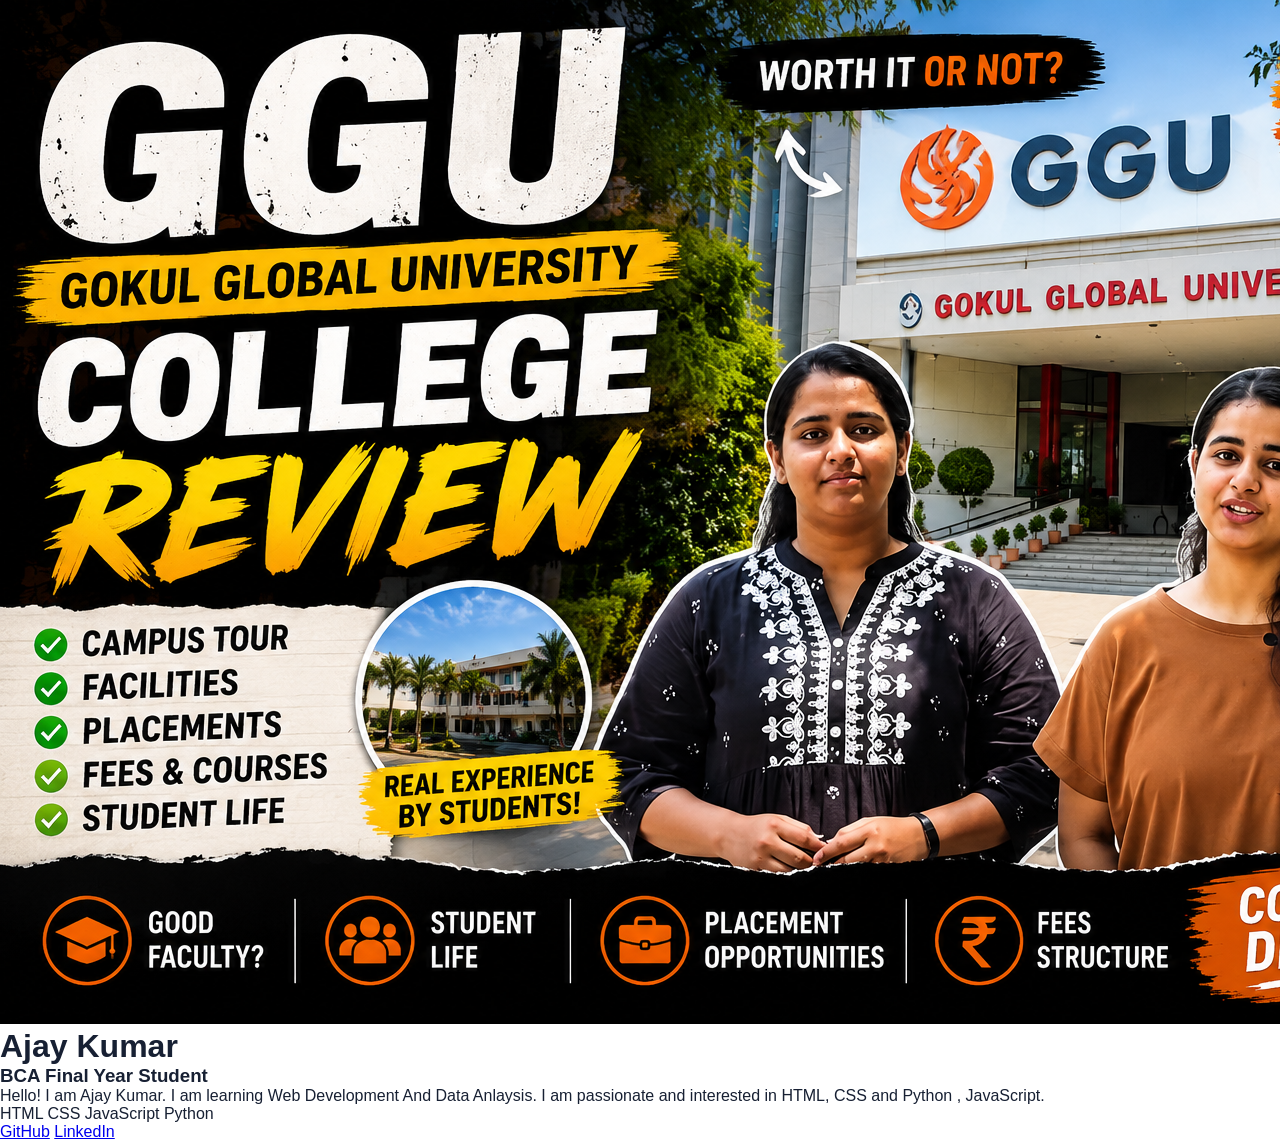
<file: index.html>
<!DOCTYPE html>
<html lang="en">

<head>
    <meta charset="UTF-8">
    <meta name="viewport" content="width=device-width, initial-scale=1.0">
    <title>Student Profile</title>

    <link rel="stylesheet" href="style.css">
</head>

<body>

    <div class="profile-card">

        <div class="profile-image">
            <img src="Student Photo.png" alt="Student Photo">
        </div>

        <h1>Ajay Kumar</h1>

        <h3>BCA Final Year Student</h3>

        <p>
            Hello! I am Ajay Kumar. I am learning Web Development And Data Anlaysis. I am passionate
            and interested in HTML, CSS and Python , JavaScript.
        </p>

        <div class="skills">
            <span>HTML</span>
            <span>CSS</span>
            <span>JavaScript</span>
            <span>Python</span>
        </div>

        <div class="buttons">

            <a href="https://github.com/safarajay">GitHub</a>

            <a href="https://www.linkedin.com/in/ajay-kumar-09b0a921a">LinkedIn</a>

        </div>

    </div>

</body>

</html>
</file>
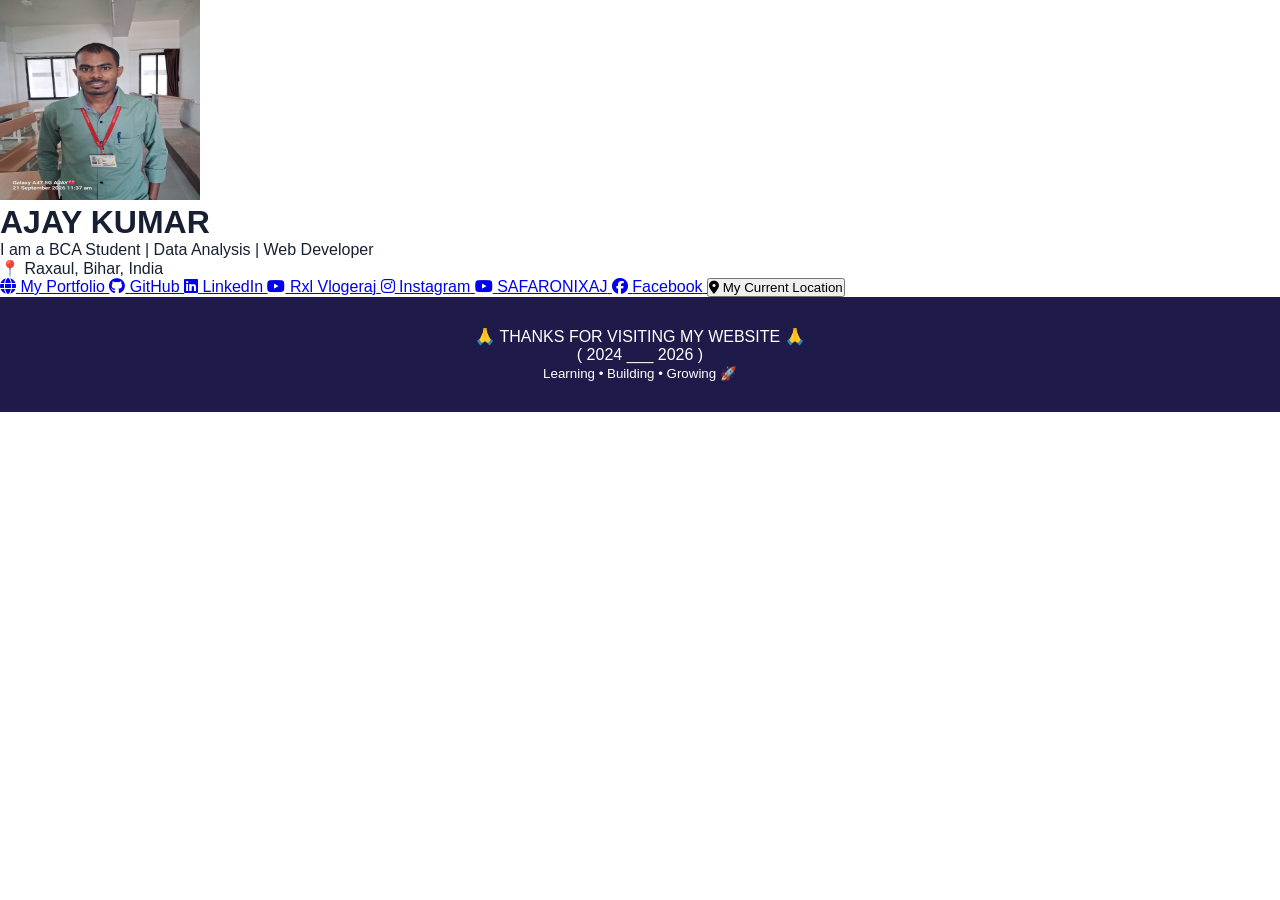
<file: index.html-1.html>
<!DOCTYPE html>
<html lang="en">

<head>
    <meta charset="UTF-8">
    <meta name="viewport" content="width=device-width, initial-scale=1.0">

    <title>Ajay Kumar | All Links</title>

    <!-- Font Awesome -->
    <link rel="stylesheet" href="https://cdnjs.cloudflare.com/ajax/libs/font-awesome/6.5.2/css/all.min.css">

    <!-- CSS -->
    <link rel="stylesheet" href="style.css">
</head>

<body>

    <div class="container">

        <!-- ================= PROFILE ================= -->
        <div class="profile">

            <!-- Profile Image -->
            <div class="profile-circle">
                <img src="ajaykumarrxl.jpeg" alt="Ajay Kumar" class="profile-img" height="200px" width="200px">
            </div>

            <h1>AJAY KUMAR</h1>

            <p>I am a BCA Student | Data Analysis | Web Developer</p>

            <span>📍 Raxaul, Bihar, India</span>

        </div>


        <!-- ================= LINKS ================= -->
        <div class="links">

            <!-- Portfolio -->
            <a href="https://safarajay.github.io/portfolio-website/" target="_blank" class="link-btn">

                <i class="fa-solid fa-globe"></i>
                <span>My Portfolio</span>

            </a>


            <!-- GitHub -->
            <a href="https://github.com/rxlaj-2026" target="_blank" class="link-btn">

                <i class="fa-brands fa-github"></i>
                <span>GitHub</span>

            </a>


            <!-- LinkedIn -->
            <a href="https://www.linkedin.com/in/ajay-kumar-300551408" target="_blank" class="link-btn">

                <i class="fa-brands fa-linkedin"></i>
                <span>LinkedIn</span>

            </a>

            <!-- YouTube 1 -->
            <a href="https://www.youtube.com/@Rxl_Vlogeraj" target="_blank" class="link-btn">

                <i class="fa-brands fa-youtube"></i>
                <span>Rxl Vlogeraj</span>

            </a>
            <!-- Instagram -->
            <a href="https://www.instagram.com/software_engireer?stkn=d3ZyNWxzcDAwZTM4" target="_blank"
                class="link-btn">

                <i class="fa-brands fa-instagram"></i>
                <span>Instagram</span>

            </a>

            <!-- YouTube 1 -->
            <a href="https://www.youtube.com/@safaronixaj" target="_blank" class="link-btn">

                <i class="fa-brands fa-youtube"></i>
                <span>SAFARONIXAJ</span>






                <!-- Facebook -->
                <a href="https://www.facebook.com/share/1FMbJqG6i8/" target="_blank" class="link-btn">

                    <i class="fa-brands fa-facebook"></i>
                    <span>Facebook</span>

                </a>
                <!-- Location -->
                <button onclick=https:https://goo.gl/maps/dkcU1x8JaGuK6QrW7?g_st=awb )" class="link-btn location-btn">

                    <i class="fa-solid fa-location-dot"></i>
                    <span>My Current Location</span>

                </button>

        </div>


        <!-- ================= FOOTER ================= -->
        <footer>

            <p>🙏 THANKS FOR VISITING MY WEBSITE 🙏</p>

            <p>( 2024 ___ 2026 )</p>

            <small>Learning • Building • Growing 🚀</small>

        </footer>

    </div>


    <!-- JavaScript -->
    <script src="script.js"></script>

</body>

</html>
</file>
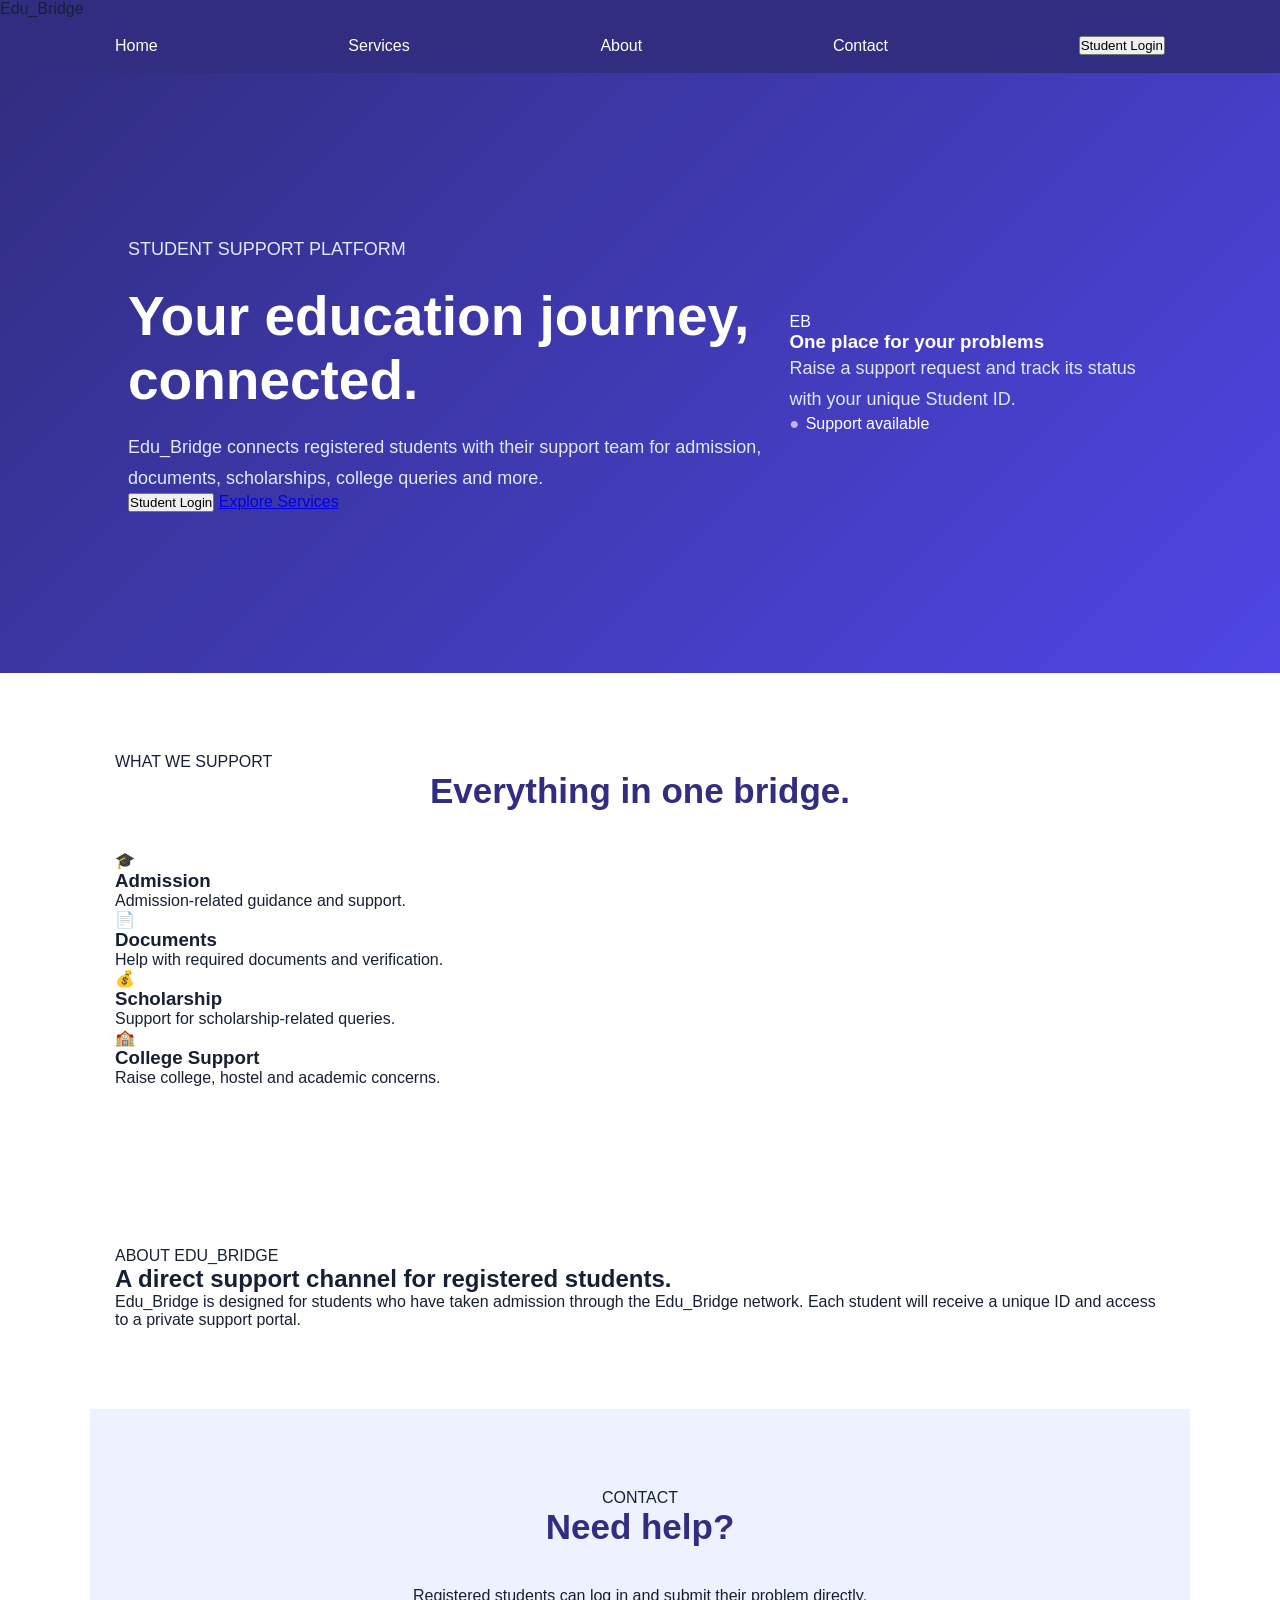
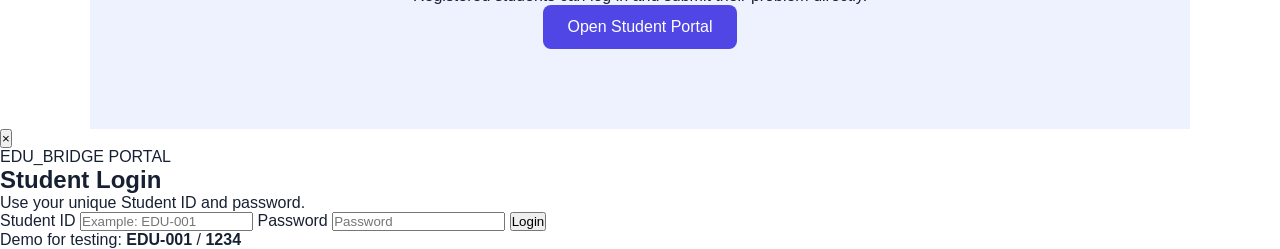
<file: index02.html>
<!DOCTYPE html>
<html lang="en">

<head>
  <meta charset="UTF-8">
  <meta name="viewport" content="width=device-width, initial-scale=1.0">
  <title>Edu_Bridge | Student Support</title>
  <link rel="stylesheet" href="style.css">
</head>

<body>
  <header class="navbar">
    <div class="brand">Edu<span>_Bridge</span></div>
    <nav>
      <a href="#home">Home</a>
      <a href="#services">Services</a>
      <a href="#about">About</a>
      <a href="#contact">Contact</a>
      <button id="loginNav" class="btn small">Student Login</button>
    </nav>
  </header>

  <main>
    <section id="home" class="hero">
      <div class="hero-content">
        <p class="eyebrow">STUDENT SUPPORT PLATFORM</p>
        <h1>Your education journey,<br><strong>connected.</strong></h1>
        <p class="hero-text">
          Edu_Bridge connects registered students with their support team
          for admission, documents, scholarships, college queries and more.
        </p>
        <div class="actions">
          <button id="loginHero" class="btn">Student Login</button>
          <a href="#services" class="btn secondary">Explore Services</a>
        </div>
      </div>
      <div class="hero-card">
        <div class="card-icon">EB</div>
        <h3>One place for your problems</h3>
        <p>Raise a support request and track its status with your unique Student ID.</p>
        <div class="status-row"><span>●</span> Support available</div>
      </div>
    </section>

    <section id="services" class="section">
      <p class="eyebrow">WHAT WE SUPPORT</p>
      <h2>Everything in one bridge.</h2>
      <div class="grid">
        <article>
          <div class="icon">🎓</div>
          <h3>Admission</h3>
          <p>Admission-related guidance and support.</p>
        </article>
        <article>
          <div class="icon">📄</div>
          <h3>Documents</h3>
          <p>Help with required documents and verification.</p>
        </article>
        <article>
          <div class="icon">💰</div>
          <h3>Scholarship</h3>
          <p>Support for scholarship-related queries.</p>
        </article>
        <article>
          <div class="icon">🏫</div>
          <h3>College Support</h3>
          <p>Raise college, hostel and academic concerns.</p>
        </article>
      </div>
    </section>

    <section id="about" class="section split">
      <div>
        <p class="eyebrow">ABOUT EDU_BRIDGE</p>
        <h2>A direct support channel for registered students.</h2>
      </div>
      <p>
        Edu_Bridge is designed for students who have taken admission through
        the Edu_Bridge network. Each student will receive a unique ID and
        access to a private support portal.
      </p>
    </section>

    <section id="contact" class="section contact">
      <p class="eyebrow">CONTACT</p>
      <h2>Need help?</h2>
      <p>Registered students can log in and submit their problem directly.</p>
      <button id="loginContact" class="btn">Open Student Portal</button>
    </section>
  </main>

  <div id="loginModal" class="modal hidden" role="dialog" aria-modal="true" aria-labelledby="loginTitle">
    <div class="modal-box">
      <button id="closeModal" class="close" aria-label="Close">×</button>
      <p class="eyebrow">EDU_BRIDGE PORTAL</p>
      <h2 id="loginTitle">Student Login</h2>
      <p class="muted">Use your unique Student ID and password.</p>
      <form id="loginForm">
        <label>Student ID
          <input id="studentId" required placeholder="Example: EDU-001">
        </label>
        <label>Password
          <input id="password" type="password" required placeholder="Password">
        </label>
        <button class="btn full" type="submit">Login</button>
        <p id="loginMessage" class="message"></p>
      </form>
      <p class="demo">Demo for testing: <b>EDU-001</b> / <b>1234</b></p>
    </div>
  </div>

  <script src="script.js"></script>
</body>

</html>
</file>
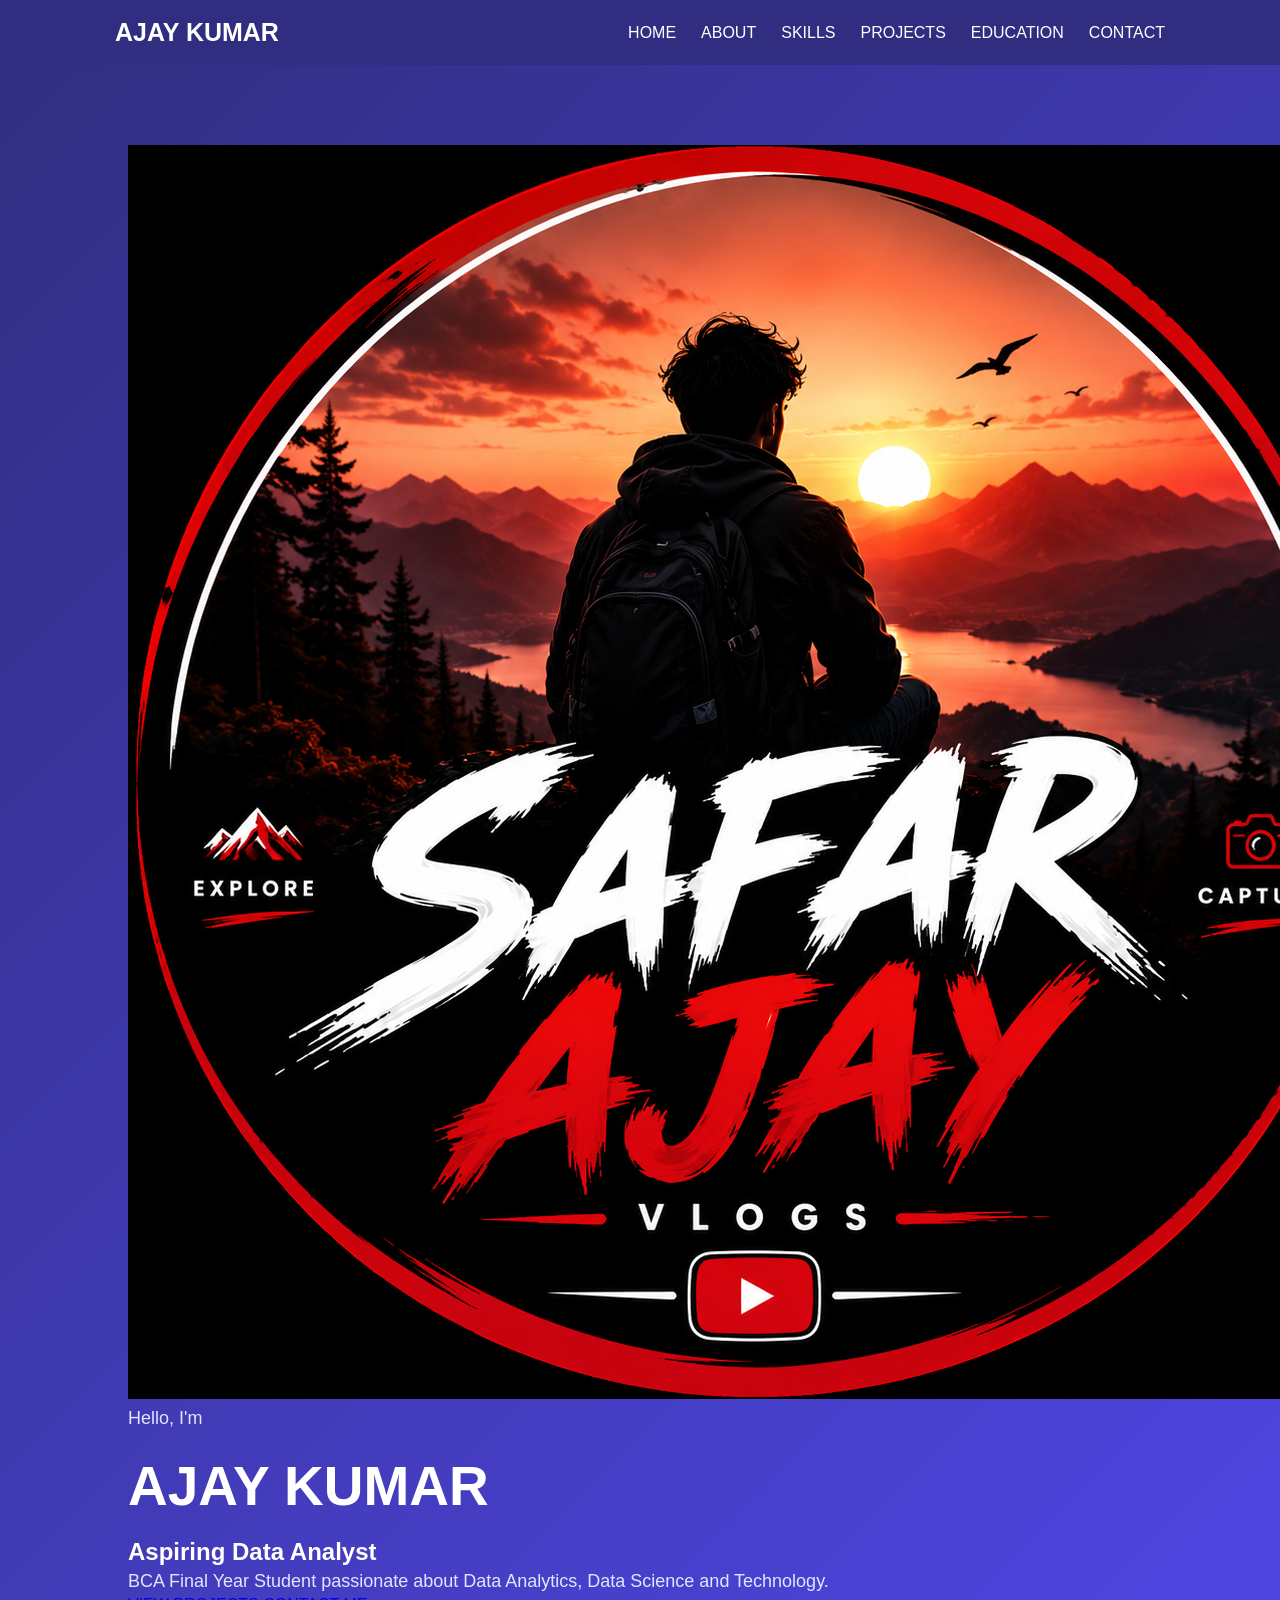
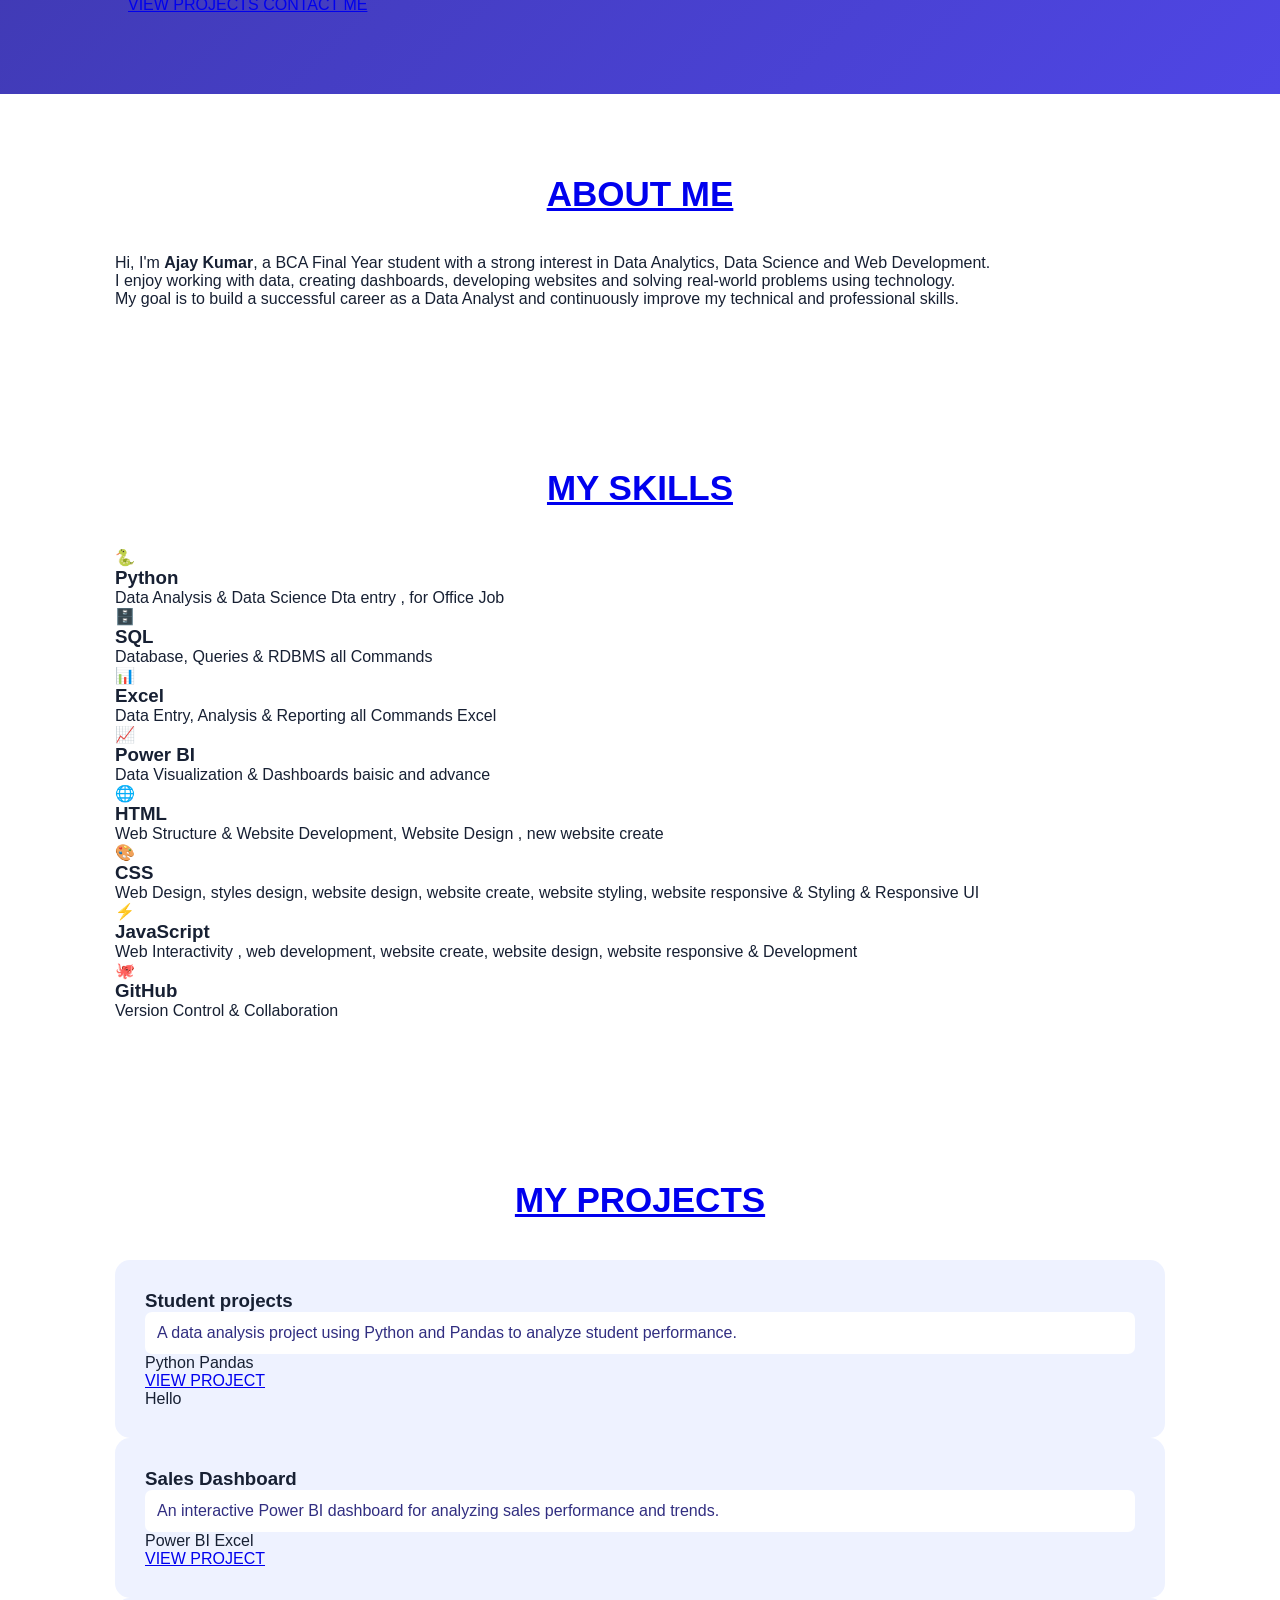
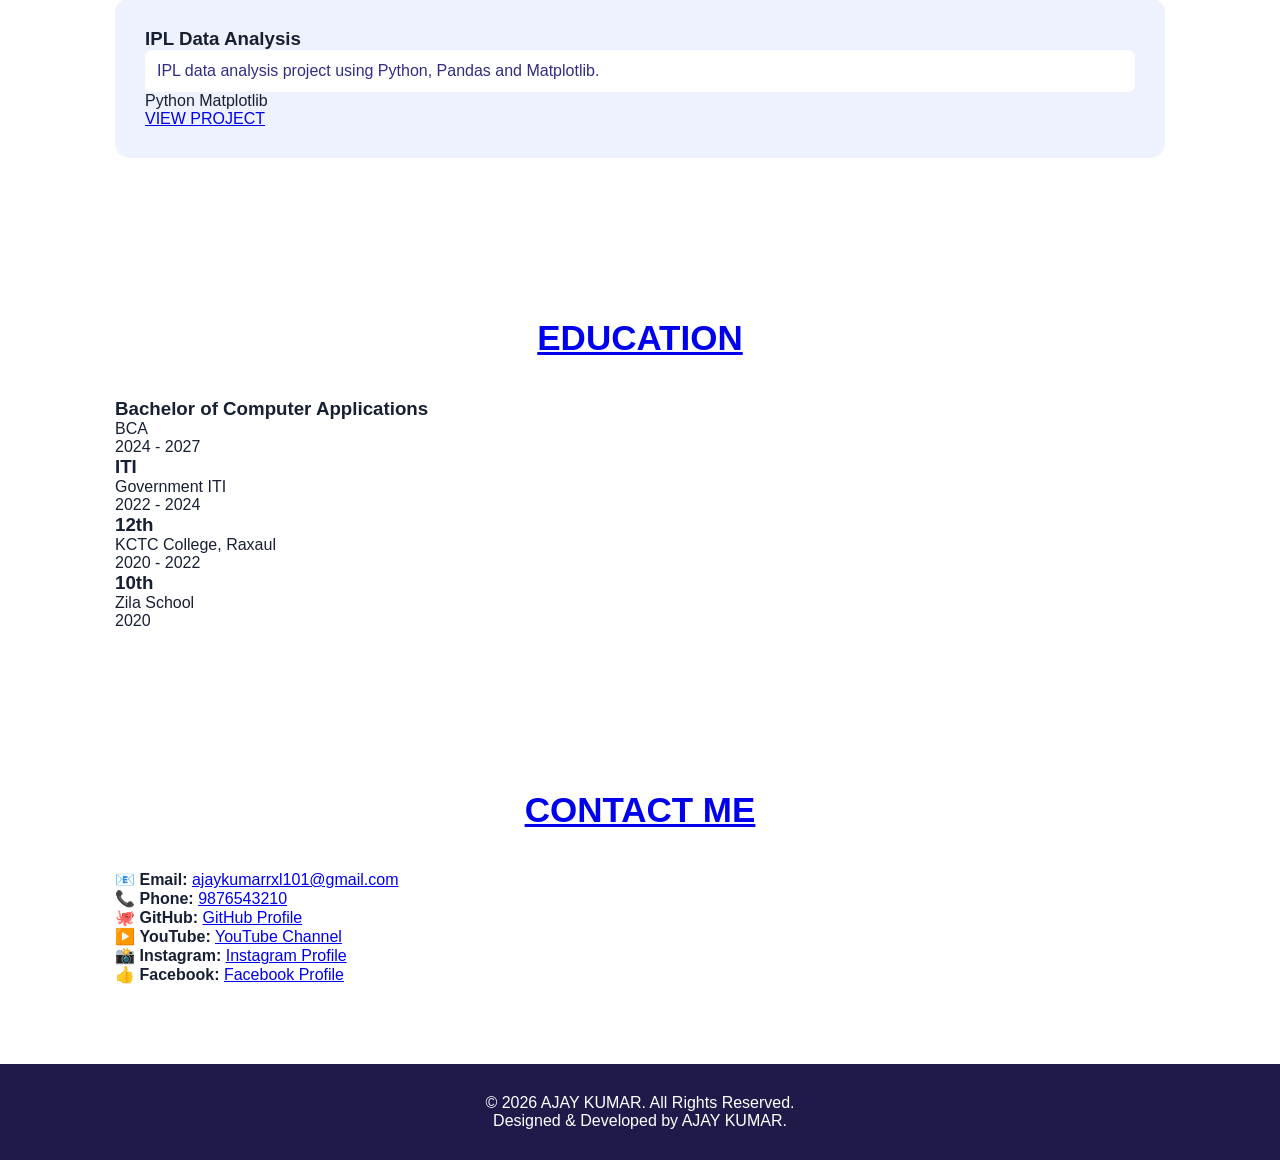
<file: index2006.html>
<!DOCTYPE html>
<html lang="en">

<head>
    <meta charset="UTF-8">
    <meta name="viewport" content="width=device-width, initial-scale=1.0">

    <title>AJAY KUMAR | Portfolio</title>

    <link rel="stylesheet" href="style.css">
</head>

<body>

    <!-- ================= NAVBAR ================= -->

    <header>
        <nav class="navbar">

            <div class="logo">
                AJAY KUMAR
            </div>

            <ul class="nav-links">
                <li><a href="#home">HOME</a></li>
                <li><a href="#about">ABOUT</a></li>
                <li><a href="#skills">SKILLS</a></li>
                <li><a href="#projects">PROJECTS</a></li>
                <li><a href="#education">EDUCATION</a></li>
                <li><a href="#contact">CONTACT</a></li>
            </ul>

        </nav>
    </header>


    <!-- ================= HOME ================= -->

    <section id="home" class="hero">

        <div class="hero-content">

            <!-- Profile Photo -->
            <div class="profile-container">
                <img src="new-pic.png" alt="Ajay Kumar" class="profile-image">
            </div>

            <p class="hello">
                Hello, I'm
            </p>

            <h1>
                AJAY KUMAR
            </h1>

            <h2>
                Aspiring Data Analyst
            </h2>

            <p class="hero-description">
                BCA Final Year Student passionate about
                Data Analytics, Data Science and Technology.
            </p>

            <div class="hero-buttons">

                <a href="#projects" class="btn">
                    VIEW PROJECTS
                </a>

                <a href="#contact" class="btn">
                    CONTACT ME
                </a>

            </div>

        </div>

    </section>


    <!-- ================= ABOUT ================= -->

    <section id="about" class="section">

        <h2 class="section-title">
            <a href="#about" class="btn">
                ABOUT ME
            </a>
        </h2>

        <div class="about-content">

            <p>
                Hi, I'm <strong>Ajay Kumar</strong>, a BCA Final Year
                student with a strong interest in Data Analytics,
                Data Science and Web Development.
            </p>

            <p>
                I enjoy working with data, creating dashboards,
                developing websites and solving real-world problems
                using technology.
            </p>

            <p>
                My goal is to build a successful career as a
                Data Analyst and continuously improve my technical
                and professional skills.
            </p>

        </div>

    </section>


    <!-- ================= SKILLS ================= -->

    <section id="skills" class="section">

        <h2 class="section-title">
            <a href="#skills" class="btn">
                MY SKILLS
            </a>
        </h2>

        <div class="skills-container">

            <div class="skill-card">

                <div class="skill-icon">🐍</div>

                <h3>Python</h3>

                <p>
                    Data Analysis
                    & Data Science Dta entry , for Office Job
                </p>

            </div>


            <div class="skill-card">

                <div class="skill-icon">🗄️</div>

                <h3>SQL</h3>

                <p>
                    Database, Queries
                    & RDBMS all Commands
                </p>

            </div>


            <div class="skill-card">

                <div class="skill-icon">📊</div>

                <h3>Excel</h3>

                <p>
                    Data Entry, Analysis
                    & Reporting all Commands Excel
                </p>

            </div>


            <div class="skill-card">

                <div class="skill-icon">📈</div>

                <h3>Power BI</h3>

                <p>
                    Data Visualization
                    & Dashboards baisic and advance
                </p>

            </div>


            <div class="skill-card">

                <div class="skill-icon">🌐</div>

                <h3>HTML</h3>

                <p>
                    Web Structure
                    & Website Development, Website Design , new website create
                </p>

            </div>


            <div class="skill-card">

                <div class="skill-icon">🎨</div>

                <h3>CSS</h3>

                <p>
                    Web Design, styles design, website design, website create, website styling, website responsive
                    & Styling & Responsive UI
                </p>

            </div>


            <div class="skill-card">

                <div class="skill-icon">⚡</div>

                <h3>JavaScript</h3>

                <p>
                    Web Interactivity , web development, website create, website design, website responsive
                    & Development
                </p>

            </div>


            <div class="skill-card">

                <div class="skill-icon">🐙</div>

                <h3>GitHub</h3>

                <p>
                    Version Control
                    & Collaboration
                </p>

            </div>

        </div>

    </section>


    <!-- ================= PROJECTS ================= -->

    <section id="projects" class="section">

        <h2 class="section-title">
            <a href="#projects" class="btn">
                MY PROJECTS
            </a>
        </h2>

        <div class="projects-container">

            <div class="project-card">

                <h3>
                    Student projects
                </h3>

                <p>
                    A data analysis project using Python
                    and Pandas to analyze student performance.
                </p>

                <div class="project-tags">

                    <span>Python</span>
                    <span>Pandas</span>

                </div>

                <a href="Website.png" class="project-btn" target="_blank">
                    VIEW PROJECT
                </a>
                <br>
                Hello
                </a>
            </div>


            <div class="project-card">

                <h3>
                    Sales Dashboard
                </h3>

                <p>
                    An interactive Power BI dashboard
                    for analyzing sales performance and trends.
                </p>

                <div class="project-tags">

                    <span>Power BI</span>
                    <span>Excel</span>

                </div>

                <a href="Salse Dashboard.jpg" class="project-btn" target="_blank">
                    VIEW PROJECT
                </a>

            </div>


            <div class="project-card">

                <h3>
                    IPL Data Analysis
                </h3>

                <p>
                    IPL data analysis project using Python,
                    Pandas and Matplotlib.
                </p>

                <div class="project-tags">

                    <span>Python</span>
                    <span>Matplotlib</span>

                </div>

                <a href="Ipl Dta Analyse.png" class="project-btn" target="_blank">
                    VIEW PROJECT
                </a>

            </div>


        </div>

    </section>


    <!-- ================= EDUCATION ================= -->

    <section id="education" class="section">

        <h2 class="section-title">
            <a href="#education" class="btn">
                EDUCATION
            </a>
        </h2>

        <div class="education-container">

            <div class="education-card">

                <h3>
                    Bachelor of Computer Applications
                </h3>

                <p>BCA</p>

                <p>2024 - 2027</p>

            </div>


            <div class="education-card">

                <h3>
                    ITI
                </h3>

                <p>
                    Government ITI
                </p>

                <p>
                    2022 - 2024
                </p>

            </div>


            <div class="education-card">

                <h3>
                    12th
                </h3>

                <p>
                    KCTC College, Raxaul
                </p>

                <p>
                    2020 - 2022
                </p>

            </div>


            <div class="education-card">

                <h3>
                    10th
                </h3>

                <p>
                    Zila School
                </p>

                <p>
                    2020
                </p>

            </div>

        </div>

    </section>


    <!-- ================= CONTACT ================= -->

    <section id="contact" class="section">

        <h2 class="section-title">
            <a href="#contact" class="btn">
                CONTACT ME
            </a>
        </h2>

        <div class="contact-container">

            <p>
                📧
                <strong>Email:</strong>

                <a href="mailto:ajaykumarrxl101@gmail.com">
                    ajaykumarrxl101@gmail.com
                </a>
            </p>


            <p>
                📞
                <strong>Phone:</strong>

                <a href="tel:9876543210">
                    9876543210
                </a>
            </p>


            <p>
                🐙
                <strong>GitHub:</strong>

                <a href="https://github.com/safarajay" target="_blank">
                    GitHub Profile
                </a>
            </p>


            <p>
                ▶️
                <strong>YouTube:</strong>

                <a href="https://www.youtube.com/@safaronixaj" target="_blank">
                    YouTube Channel
                </a>
            </p>


            <p>
                📸
                <strong>Instagram:</strong>

                <a href="https://www.instagram.com/rxl_aj" target="_blank">
                    Instagram Profile
                </a>
            </p>


            <p>
                👍
                <strong>Facebook:</strong>

                <a href="https://www.facebook.com/share/1J18v4ApyJ/" target="_blank">
                    Facebook Profile
                </a>
            </p>

        </div>

    </section>


    <!-- ================= FOOTER ================= -->

    <footer>

        <p>
            © 2026 AJAY KUMAR. All Rights Reserved.
        </p>

        <p>
            Designed & Developed by AJAY KUMAR.
        </p>

    </footer>


    <!-- JavaScript -->

    <script src="script.js"></script>

</body>

</html>
</file>
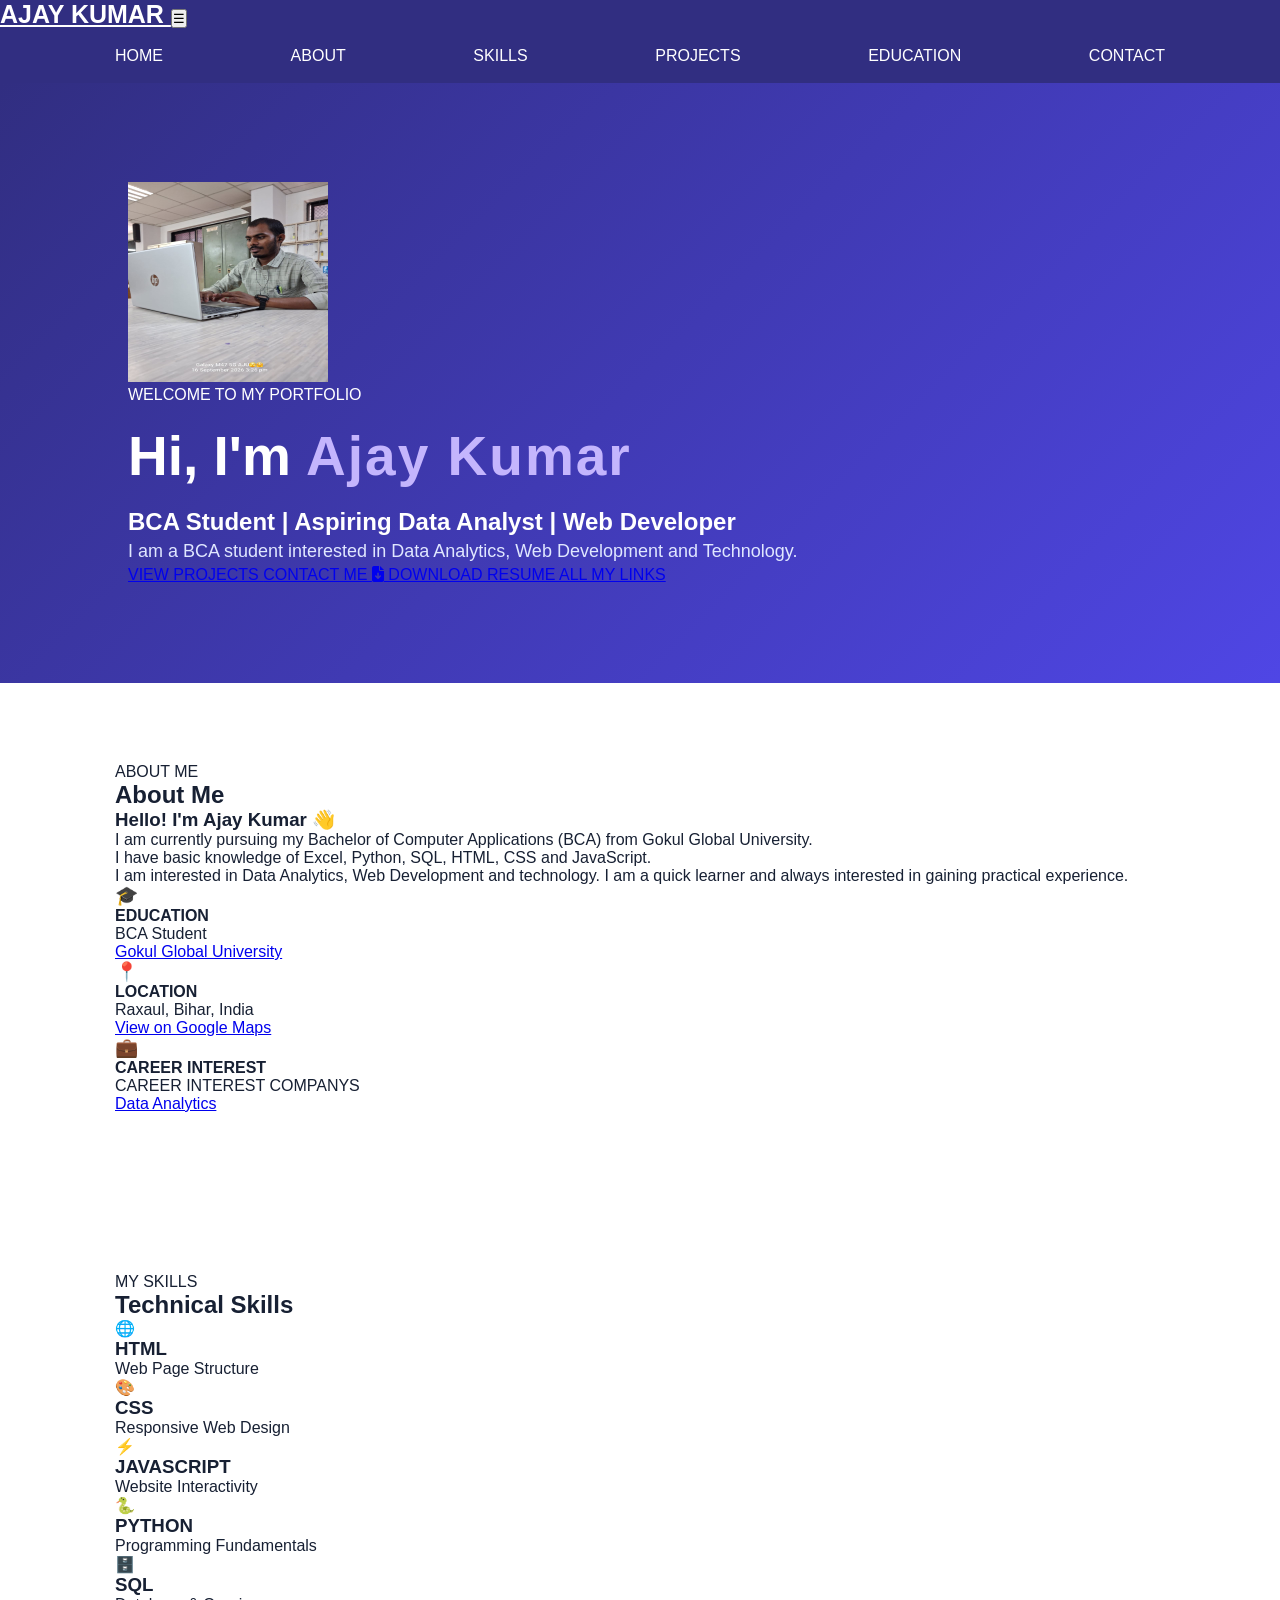
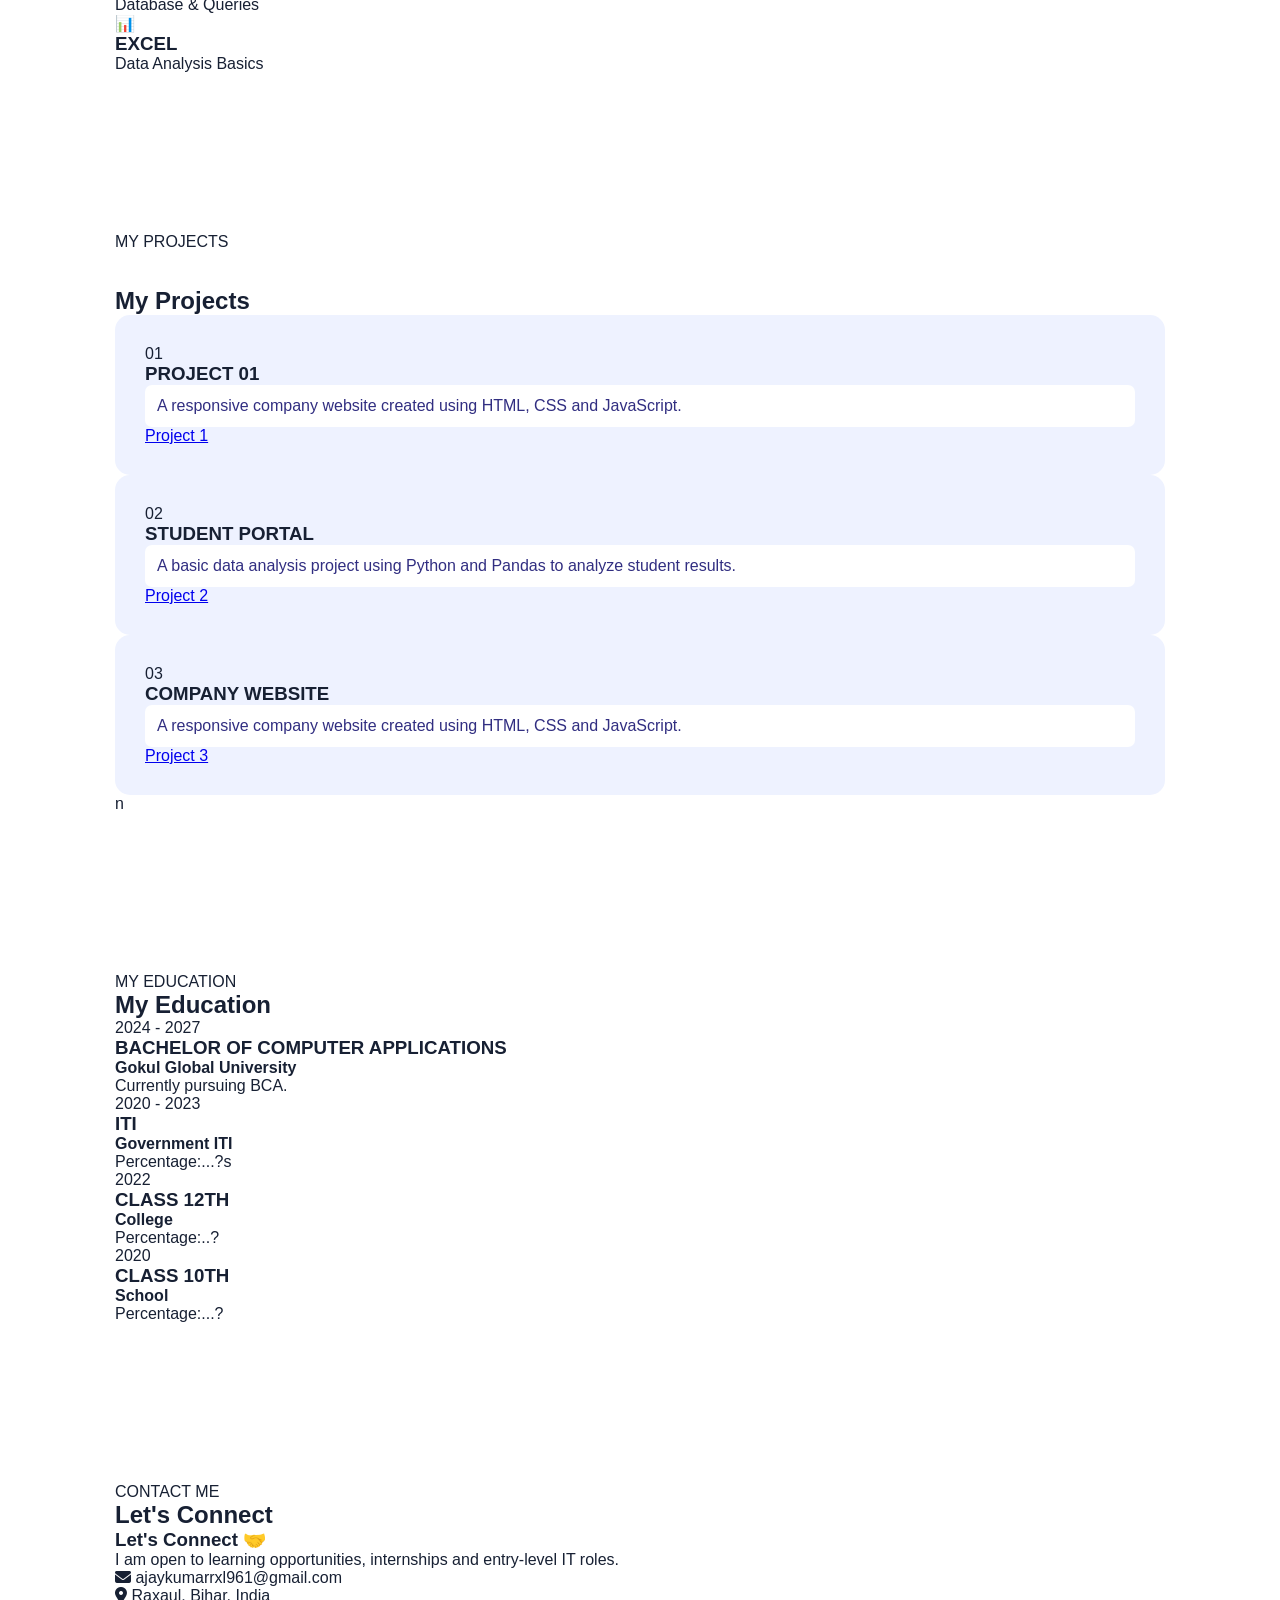
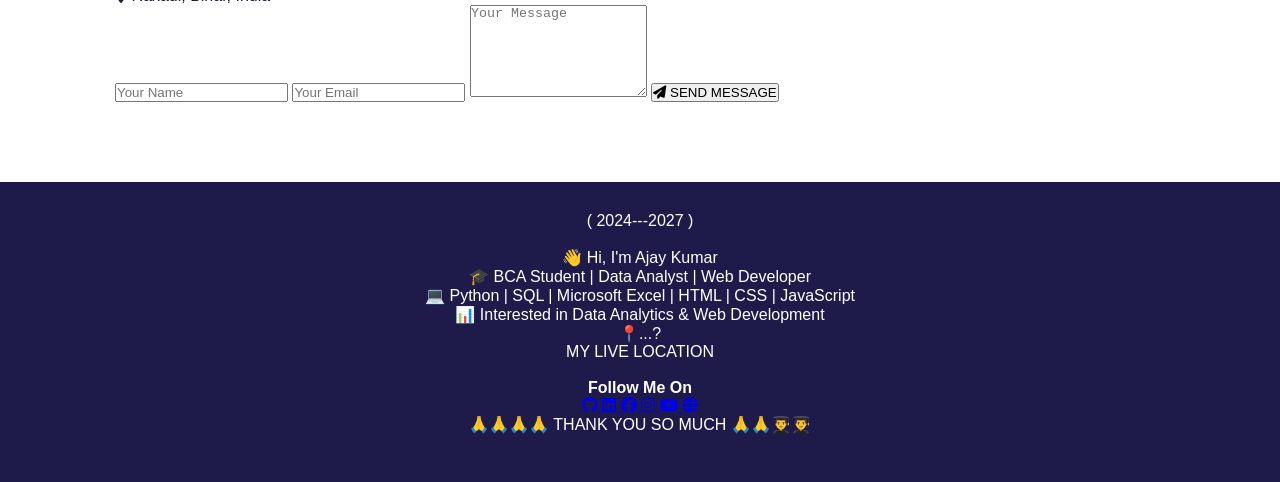
<file: index26.html>
<!DOCTYPE html>
<html lang="en">

<head>

    <meta charset="UTF-8">

    <meta name="viewport" content="width=device-width, initial-scale=1.0">

    <title>Ajay Kumar | Portfolio</title>

    <link rel="stylesheet" href="style.css">

    <!-- Font Awesome Icons -->
    <link rel="stylesheet" href="https://cdnjs.cloudflare.com/ajax/libs/font-awesome/6.5.2/css/all.min.css">

</head>


<body>


    <!-- ================= NAVBAR ================= -->

    <header class="navbar">

        <a href="#home" class="logo">
            AJAY KUMAR
        </a>


        <button class="menu-btn" id="menuBtn">
            ☰
        </button>


        <nav class="nav-links" id="navLinks">

            <a href="#home">HOME</a>

            <a href="#about">ABOUT</a>

            <a href="#skills">SKILLS</a>

            <a href="#projects">PROJECTS</a>

            <a href="#education">EDUCATION</a>

            <a href="#contact">CONTACT</a>

        </nav>

    </header>



    <!-- ================= HOME ================= -->

    <section id="home" class="hero">


        <div class="hero-content">


            <!-- PROFILE PHOTO -->

            <div class="profile-photo">
                <img src="looks.jpeg" alt="AJU_rxl" height="200" width="200">

            </div>



            <div class="main-heading">
                WELCOME TO MY PORTFOLIO
            </div>



            <h1>
                Hi, I'm <span>Ajay Kumar</span>
            </h1>



            <h2>
                BCA Student | Aspiring Data Analyst | Web Developer
            </h2>



            <p class="hero-text">

                I am a BCA student interested in Data Analytics,
                Web Development and Technology.

            </p>



            <!-- BUTTONS -->

            <div class="hero-buttons">

                <a href="#projects" class="btn">
                    VIEW PROJECTS
                </a>


                <a href="#contact" class="btn btn-outline">
                    CONTACT ME
                </a>

                <a href="Ajay_Kumar_Professional_Resume.pdf" class="btn resume-btn" download>
                    <i class="fa-solid fa-file-arrow-down"></i>
                    DOWNLOAD RESUME
                </a>

                <a href="Ajay-All-Links/index.html-1.html" class="btn links -btn" VISITS>
                    ALL MY LINKS</a>
    </section>



    <!-- ================= ABOUT ================= -->

    <section id="about" class="section">


        <div class="section-title">

            <div class="main-heading">
                ABOUT ME
            </div>


            <h2>
                About <span>Me</span>
            </h2>

        </div>



        <div class="about-container">


            <div class="about-text">


                <h3>
                    Hello! I'm Ajay Kumar 👋
                </h3>


                <p>

                    I am currently pursuing my Bachelor of Computer
                    Applications (BCA) from Gokul Global University.

                </p>


                <p>

                    I have basic knowledge of Excel, Python, SQL,
                    HTML, CSS and JavaScript.

                </p>


                <p>

                    I am interested in Data Analytics, Web Development
                    and technology. I am a quick learner and always
                    interested in gaining practical experience.

                </p>


            </div>



            <div class="about-info">


                <div class="info-box">

                    <h3>🎓</h3>

                    <h4>
                        EDUCATION
                    </h4>

                    <p>
                        BCA Student
                        <br>
                        <a href="New-Potfolio/index2006.html" target="_blank">Gokul Global University</a>
                    </p>

                </div>



                <div class="info-box">

                    <h3>📍</h3>

                    <h4>
                        LOCATION
                    </h4>

                    <p>
                        Raxaul, Bihar, India
                        <br>
                        <a href="https://maps.app.goo.gl/JjQ8Jpe9Np9DThoVA?g_st=awb" target="_blank">View on Google
                            Maps</a>
                    </p>

                </div>



                <div class="info-box">

                    <h3>💼</h3>

                    <h4>
                        CAREER INTEREST
                    </h4>

                    <p>
                        CAREER INTEREST COMPANYS
                        <br>
                        <a href="https://maps.app.goo.gl/dKfp1PPaDf4F3Q9w9?g_st=awb" target="_blank">Data Analytics</a>
                    </p>

                </div>


            </div>

        </div>

    </section>



    <!-- ================= SKILLS ================= -->

    <section id="skills" class="section">


        <div class="section-title">

            <div class="main-heading">
                MY SKILLS
            </div>


            <h2>
                Technical <span>Skills</span>
            </h2>

        </div>



        <div class="skills-container">


            <div class="skill-card">

                <div class="skill-icon">
                    🌐
                </div>

                <h3>
                    HTML
                </h3>

                <p>
                    Web Page Structure
                </p>

            </div>



            <div class="skill-card">

                <div class="skill-icon">
                    🎨
                </div>

                <h3>
                    CSS
                </h3>

                <p>
                    Responsive Web Design
                </p>

            </div>



            <div class="skill-card">

                <div class="skill-icon">
                    ⚡
                </div>

                <h3>
                    JAVASCRIPT
                </h3>

                <p>
                    Website Interactivity
                </p>

            </div>



            <div class="skill-card">

                <div class="skill-icon">
                    🐍
                </div>

                <h3>
                    PYTHON
                </h3>

                <p>
                    Programming Fundamentals
                </p>

            </div>



            <div class="skill-card">

                <div class="skill-icon">
                    🗄️
                </div>

                <h3>
                    SQL
                </h3>

                <p>
                    Database & Queries
                </p>

            </div>



            <div class="skill-card">

                <div class="skill-icon">
                    📊
                </div>

                <h3>
                    EXCEL
                </h3>

                <p>
                    Data Analysis Basics
                </p>

            </div>


        </div>

    </section>



    <!-- ================= PROJECTS ================= -->

    <section id="projects" class="section">


        <div class="section-title">

            <div class="main-heading">
                MY PROJECTS
            </div>


            <br>
            <br>
            <h2>
                My <span>Projects</span>
            </h2>

        </div>







        <div class="projects-container">


            <div class="project-card">

                <div class="project-number">
                    01
                </div>

                <h3>
                    PROJECT 01
                </h3>

                <p>

                    A responsive company website created using
                    HTML, CSS and JavaScript.

                </p>


                <div class="project-tech">





                    <a href="Project1/index.html">Project 1</a>







                </div>

            </div>



            <div class="project-card">

                <div class="project-number">
                    02
                </div>

                <h3>
                    STUDENT PORTAL
                </h3>

                <p>

                    A basic data analysis project using Python
                    and Pandas to analyze student results.

                </p>


                <div class="project-tech">




                    <a href="studentd portl/index02.html">Project 2</a>






                </div>

            </div>



            <div class="project-card">

                <div class="project-number">
                    03
                </div>

                <h3>
                    COMPANY WEBSITE
                </h3>

                <p>

                    A responsive company website created using
                    HTML, CSS and JavaScript.

                </p>


                <div class="project-tech">





                    <a href="New-Potfolio/index2006.html">Project 3</a>







                </div>

            </div>

            n
        </div>

    </section>



    <!-- ================= EDUCATION ================= -->

    <section id="education" class="section">


        <div class="section-title">

            <div class="main-heading">
                MY EDUCATION
            </div>


            <h2>
                My <span>Education</span>
            </h2>

        </div>



        <div class="education-container">


            <div class="education-card">

                <span class="education-year">
                    2024 - 2027
                </span>

                <h3>
                    BACHELOR OF COMPUTER APPLICATIONS
                </h3>

                <h4>
                    Gokul Global University
                </h4>

                <p>
                    Currently pursuing BCA.
                </p>

            </div>



            <div class="education-card">

                <span class="education-year">
                    2020 - 2023
                </span>

                <h3>
                    ITI
                </h3>

                <h4>
                    Government ITI
                </h4>

                <p>
                    Percentage:...?s
                </p>

            </div>



            <div class="education-card">

                <span class="education-year">
                    2022
                </span>

                <h3>
                    CLASS 12TH
                </h3>

                <h4>
                    College
                </h4>

                <p>
                    Percentage:..?
                </p>

            </div>



            <div class="education-card">

                <span class="education-year">
                    2020
                </span>

                <h3>
                    CLASS 10TH
                </h3>

                <h4>
                    School
                </h4>

                <p>
                    Percentage:...?
                </p>

            </div>


        </div>

    </section>



    <!-- ================= CONTACT ================= -->

    <section id="contact" class="section contact-section">


        <div class="section-title">

            <div class="main-heading">
                CONTACT ME
            </div>


            <h2>
                Let's <span>Connect</span>
            </h2>

        </div>

        <div class="contact-container">


            <!-- CONTACT INFORMATION -->

            <div class="contact-info">


                <h3>
                    Let's Connect 🤝
                </h3>


                <p>

                    I am open to learning opportunities,
                    internships and entry-level IT roles.

                </p>


                <p>

                    <i class="fa-solid fa-envelope"></i>

                    ajaykumarrxl961@gmail.com

                </p>


                <p>

                    <i class="fa-solid fa-location-dot"></i>

                    Raxaul, Bihar, India

                </p>






                <!-- CONTACT SOCIAL ICONS -->

                <div class="contact-socials">

                </div>


            </div>




            <!-- ================= CONTACT FORM ================= -->

            <form class="contact-form" action="mailto:ajaykumarrxl101@gmail.com" method="post" enctype="text/plain">

                <input type="text" name="Name" placeholder="Your Name" required>

                <input type="email" name="Email" placeholder="Your Email" required>

                <textarea name="Message" placeholder="Your Message" rows="6" required></textarea>

                <button type="submit" class="btn">
                    <i class="fa-solid fa-paper-plane"></i>
                    SEND MESSAGE
                </button>
            </form>






        </div>

    </section>



    <!-- ================= FOOTER ================= -->

    <footer>


        <p>
            ( 2024---2027 )
            <br>
            <br>
            👋 Hi, I'm Ajay Kumar
            <br>
            🎓 BCA Student | Data Analyst | Web Developer
            <br>

            💻 Python | SQL | Microsoft Excel | HTML | CSS | JavaScript
            <br>
            📊 Interested in Data Analytics & Web Development
            <br>
            📍...?
            <br>


            MY LIVE LOCATION


            <br>



            <br>

            <!-- FOLLOW ME -->

        <div class="follow-title">

            <span></span>

            <h4>
                Follow Me On
            </h4>

            <span></span>

        </div>




        <!-- FOOTER SOCIAL ICONS -->

        <div class="footer-socials">


            <!-- GITHUB -->

            <a href="https://github.com/rxlaj-2026" target="_blank" title="GitHub">
                <i class="fa-brands fa-github"></i>
            </a>



            <!-- LINKEDIN -->

            <a href="https://www.linkedin.com/in/ajay-kumar-300551408" target="_blank" title="LinkedIn">
                <i class="fa-brands fa-linkedin"></i>
            </a>



            <!-- FACEBOOK -->

            <a href="https://www.facebook.com/share/1FMbJqG6i8/" target="_blank" title="Facebook">
                <i class="fa-brands fa-facebook"></i>
            </a>



            <!-- INSTAGRAM -->

            <a href="https://www.instagram.com/software_engireer?stkn=d3ZyNWxzcDAwZTM4" target="_blank"
                title="Instagram">
                <i class="fa-brands fa-instagram"></i>
            </a>



            <!-- YOUTUBE 1 -->

            <a href="https://www.youtube.com/@Rxl_Vlogeraj" target="_blank" title="YouTube - Rxl Vlogeraj">
                <i class="fa-brands fa-youtube"></i>
            </a>


            <!-- PORTFOLIO -->

            <a href="https://safarajay.github.io/portfolio-website/" target="_blank" title="Portfolio Website">
                <i class="fa-solid fa-globe"></i>
            </a>


        </div>


        🙏🙏🙏🙏 THANK YOU SO MUCH 🙏🙏👨‍🎓👨‍🎓
        <br>
        <br>
        </div>
    </footer>
</body>

</html>
</file>
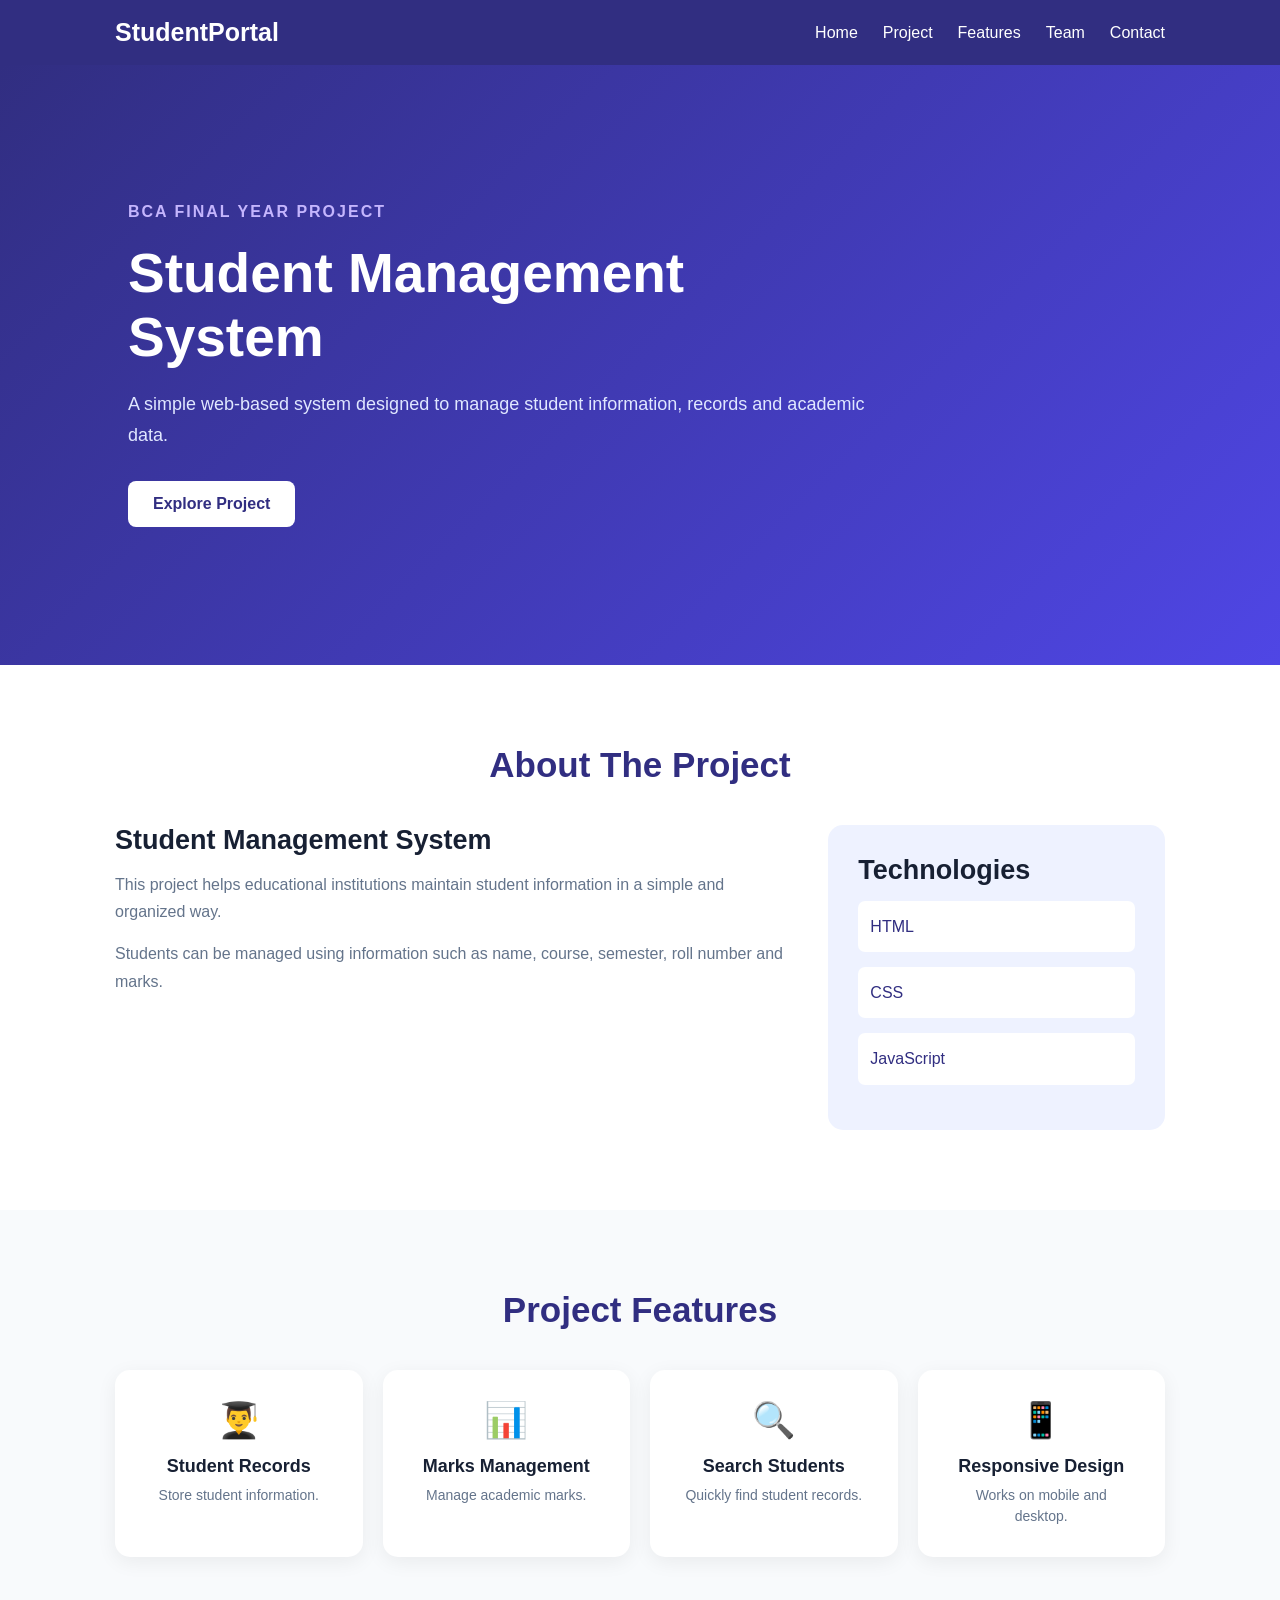
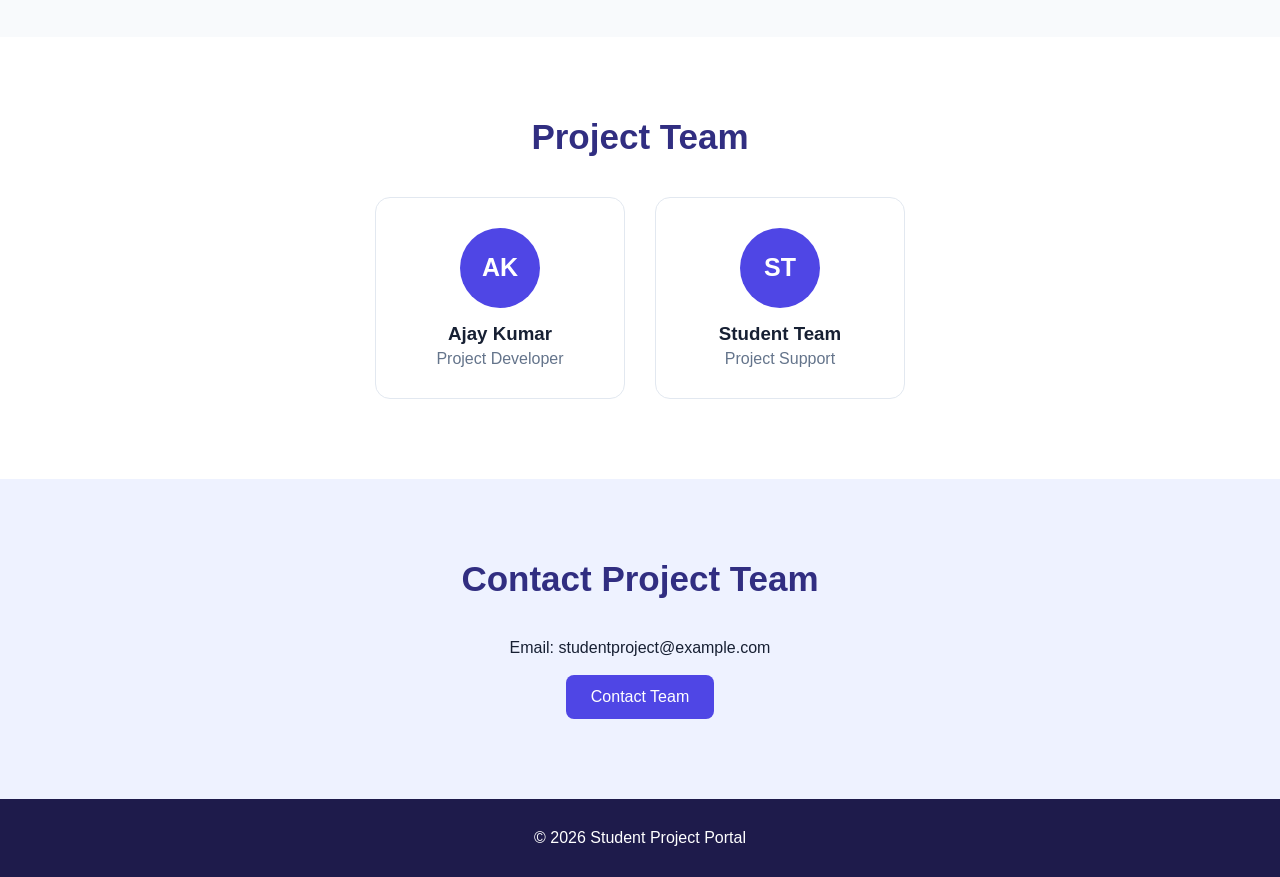
<file: students.html>
<!DOCTYPE html>
<html lang="en">

<head>

    <meta charset="UTF-8">

    <meta name="viewport" content="width=device-width, initial-scale=1.0">

    <title>Student Project Portal</title>

    <link rel="stylesheet" href="style.css">

</head>

<body>

    <header>

        <nav>

            <div class="logo">
                StudentPortal
            </div>

            <ul>

                <li>
                    <a href="#home">Home</a>
                </li>

                <li>
                    <a href="#project">Project</a>
                </li>

                <li>
                    <a href="#features">Features</a>
                </li>

                <li>
                    <a href="#team">Team</a>
                </li>

                <li>
                    <a href="#contact">Contact</a>
                </li>

            </ul>

        </nav>

    </header>


    <!-- HERO -->

    <section class="hero" id="home">

        <div>

            <span>
                BCA FINAL YEAR PROJECT
            </span>

            <h1>
                Student Management System
            </h1>

            <p>
                A simple web-based system designed to manage
                student information, records and academic data.
            </p>

            <a href="#project" class="button">
                Explore Project
            </a>

        </div>

    </section>


    <!-- PROJECT -->

    <section class="section" id="project">

        <h2>
            About The Project
        </h2>

        <div class="project-info">

            <div>

                <h3>
                    Student Management System
                </h3>

                <p>
                    This project helps educational institutions
                    maintain student information in a simple
                    and organized way.
                </p>

                <p>
                    Students can be managed using information
                    such as name, course, semester, roll number
                    and marks.
                </p>

            </div>

            <div class="project-card">

                <h3>
                    Technologies
                </h3>

                <p>HTML</p>

                <p>CSS</p>

                <p>JavaScript</p>

            </div>

        </div>

    </section>


    <!-- FEATURES -->

    <section class="features" id="features">

        <div class="section">

            <h2>
                Project Features
            </h2>

            <div class="feature-grid">

                <div class="feature">
                    👨‍🎓
                    <h3>Student Records</h3>
                    <p>
                        Store student information.
                    </p>
                </div>

                <div class="feature">
                    📊
                    <h3>Marks Management</h3>
                    <p>
                        Manage academic marks.
                    </p>
                </div>

                <div class="feature">
                    🔍
                    <h3>Search Students</h3>
                    <p>
                        Quickly find student records.
                    </p>
                </div>

                <div class="feature">
                    📱
                    <h3>Responsive Design</h3>
                    <p>
                        Works on mobile and desktop.
                    </p>
                </div>

            </div>

        </div>

    </section>


    <!-- TEAM -->

    <section class="section" id="team">

        <h2>
            Project Team
        </h2>

        <div class="team">

            <div class="member">

                <div class="avatar">
                    AK
                </div>

                <h3>
                    Ajay Kumar
                </h3>

                <p>
                    Project Developer
                </p>

            </div>

            <div class="member">

                <div class="avatar">
                    ST
                </div>

                <h3>
                    Student Team
                </h3>

                <p>
                    Project Support
                </p>

            </div>

        </div>

    </section>


    <!-- CONTACT -->

    <section class="contact" id="contact">

        <div class="section">

            <h2>
                Contact Project Team
            </h2>

            <p>
                Email: studentproject@example.com
            </p>

            <br>

            <button onclick="contactTeam()">
                Contact Team
            </button>

        </div>

    </section>


    <footer>

        <p>
            © 2026 Student Project Portal
        </p>

    </footer>


    <script src="script.js"></script>

</body>

</html>
</file>
<file: style.css>
* {
    margin: 0;
    padding: 0;
    box-sizing: border-box;
    scroll-behavior: smooth;
}

body {
    font-family: Arial, sans-serif;
    color: #172033;
    background: white;
}

header {
    background: #312e81;
    position: sticky;
    top: 0;
    z-index: 100;
}

nav {
    max-width: 1100px;
    margin: auto;
    padding: 18px 25px;
    display: flex;
    justify-content: space-between;
    align-items: center;
}

.logo {
    color: white;
    font-size: 25px;
    font-weight: bold;
}

nav ul {
    display: flex;
    gap: 25px;
    list-style: none;
}

nav a {
    color: white;
    text-decoration: none;
}

nav a:hover {
    color: #c4b5fd;
}

.hero {
    min-height: 600px;
    display: flex;
    align-items: center;
    padding: 80px 10%;
    background: linear-gradient(135deg, #312e81, #4f46e5);
    color: white;
}

.hero div {
    max-width: 750px;
}

.hero span {
    color: #c4b5fd;
    font-weight: bold;
    letter-spacing: 2px;
}

.hero h1 {
    font-size: 55px;
    margin: 20px 0;
}

.hero p {
    color: #e0e7ff;
    line-height: 1.7;
    font-size: 18px;
}

.button {
    display: inline-block;
    margin-top: 30px;
    padding: 14px 25px;
    background: white;
    color: #312e81;
    text-decoration: none;
    border-radius: 8px;
    font-weight: bold;
}

.section {
    max-width: 1100px;
    margin: auto;
    padding: 80px 25px;
}

.section>h2 {
    text-align: center;
    font-size: 35px;
    margin-bottom: 40px;
    color: #312e81;
}

.project-info {
    display: grid;
    grid-template-columns: 2fr 1fr;
    gap: 40px;
}

.project-info h3 {
    font-size: 27px;
    margin-bottom: 15px;
}

.project-info p {
    color: #64748b;
    line-height: 1.7;
    margin-bottom: 15px;
}

.project-card {
    background: #eef2ff;
    padding: 30px;
    border-radius: 15px;
}

.project-card p {
    background: white;
    padding: 12px;
    border-radius: 7px;
    color: #312e81;
}

.features {
    background: #f8fafc;
}

.features .section {
    max-width: 1100px;
}

.feature-grid {
    display: grid;
    grid-template-columns: repeat(4, 1fr);
    gap: 20px;
}

.feature {
    background: white;
    padding: 30px;
    text-align: center;
    border-radius: 15px;
    box-shadow: 0 5px 20px #00000010;
    font-size: 35px;
}

.feature h3 {
    font-size: 18px;
    margin: 15px 0 8px;
}

.feature p {
    font-size: 14px;
    color: #64748b;
    line-height: 1.5;
}

.team {
    display: flex;
    justify-content: center;
    gap: 30px;
}

.member {
    width: 250px;
    padding: 30px;
    text-align: center;
    border: 1px solid #e2e8f0;
    border-radius: 15px;
}

.avatar {
    width: 80px;
    height: 80px;
    margin: auto;
    display: flex;
    align-items: center;
    justify-content: center;
    border-radius: 50%;
    background: #4f46e5;
    color: white;
    font-size: 25px;
    font-weight: bold;
}

.member h3 {
    margin: 15px 0 5px;
}

.member p {
    color: #64748b;
}

.contact {
    background: #eef2ff;
    text-align: center;
}

.contact button {
    padding: 13px 25px;
    background: #4f46e5;
    color: white;
    border: none;
    border-radius: 8px;
    cursor: pointer;
    font-size: 16px;
}

footer {
    background: #1e1b4b;
    color: white;
    text-align: center;
    padding: 30px;
}

@media (max-width: 750px) {
    nav ul {
        display: none;
    }

    .hero h1 {
        font-size: 40px;
    }

    .project-info {
        grid-template-columns: 1fr;
    }

    .feature-grid {
        grid-template-columns: 1fr 1fr;
    }
}

@media (max-width: 500px) {
    .feature-grid {
        grid-template-columns: 1fr;
    }

    .team {
        flex-direction: column;
        align-items: center;
    }
}
</file>
